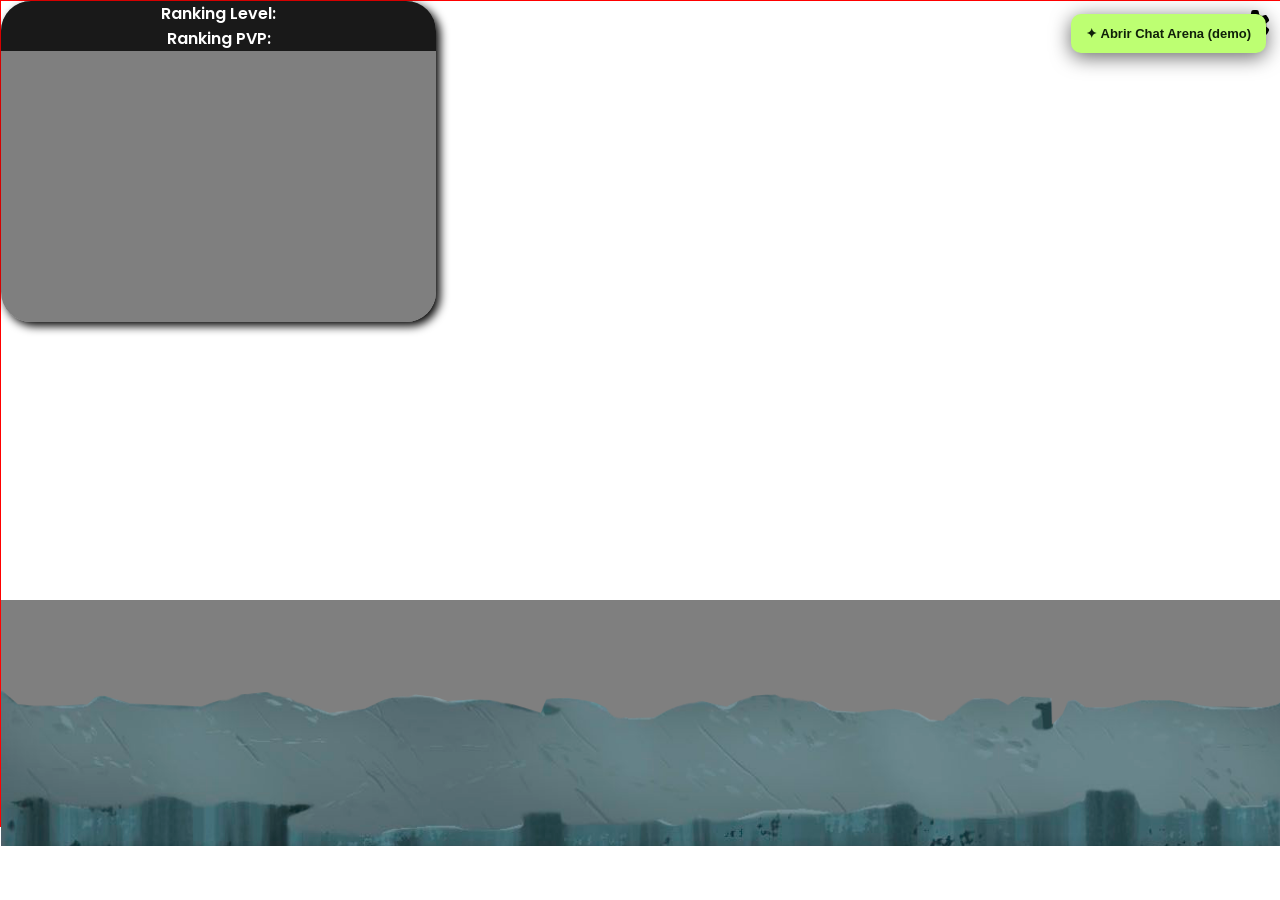
<file: index.html>
<!DOCTYPE html>
<html lang="pt-br">

<head>
    <meta charset="UTF-8">
    <meta http-equiv="X-UA-Compatible" content="IE=edge">
    <meta name="viewport" content="width=device-width, initial-scale=1.0">
    <title>Game linked twitch</title>
    <link rel="stylesheet" href="./css/style.css">
    <script src="./js/jquery-3.6.0.min.js"></script>
    <script src="./js/comfy.min.js"></script>
</head>

<body>
    <a href="./demo/" style="position:fixed;z-index:9999;top:14px;right:14px;padding:12px 15px;border-radius:10px;background:#bdff72;color:#102009;font:700 13px Arial,sans-serif;text-decoration:none;box-shadow:0 4px 20px #0009" aria-label="Abrir o novo modo demonstracao Chat Arena">✦ Abrir Chat Arena (demo)</a>
    <header>
        <div id="config">
            <svg xmlns="http://www.w3.org/2000/svg" viewBox="0 0 512 512">
                <!--! Font Awesome Pro 6.0.0 by @fontawesome - https://fontawesome.com License - https://fontawesome.com/license (Commercial License) Copyright 2022 Fonticons, Inc. -->
                <path
                    d="M495.9 166.6C499.2 175.2 496.4 184.9 489.6 191.2L446.3 230.6C447.4 238.9 448 247.4 448 256C448 264.6 447.4 273.1 446.3 281.4L489.6 320.8C496.4 327.1 499.2 336.8 495.9 345.4C491.5 357.3 486.2 368.8 480.2 379.7L475.5 387.8C468.9 398.8 461.5 409.2 453.4 419.1C447.4 426.2 437.7 428.7 428.9 425.9L373.2 408.1C359.8 418.4 344.1 427 329.2 433.6L316.7 490.7C314.7 499.7 307.7 506.1 298.5 508.5C284.7 510.8 270.5 512 255.1 512C241.5 512 227.3 510.8 213.5 508.5C204.3 506.1 197.3 499.7 195.3 490.7L182.8 433.6C167 427 152.2 418.4 138.8 408.1L83.14 425.9C74.3 428.7 64.55 426.2 58.63 419.1C50.52 409.2 43.12 398.8 36.52 387.8L31.84 379.7C25.77 368.8 20.49 357.3 16.06 345.4C12.82 336.8 15.55 327.1 22.41 320.8L65.67 281.4C64.57 273.1 64 264.6 64 256C64 247.4 64.57 238.9 65.67 230.6L22.41 191.2C15.55 184.9 12.82 175.3 16.06 166.6C20.49 154.7 25.78 143.2 31.84 132.3L36.51 124.2C43.12 113.2 50.52 102.8 58.63 92.95C64.55 85.8 74.3 83.32 83.14 86.14L138.8 103.9C152.2 93.56 167 84.96 182.8 78.43L195.3 21.33C197.3 12.25 204.3 5.04 213.5 3.51C227.3 1.201 241.5 0 256 0C270.5 0 284.7 1.201 298.5 3.51C307.7 5.04 314.7 12.25 316.7 21.33L329.2 78.43C344.1 84.96 359.8 93.56 373.2 103.9L428.9 86.14C437.7 83.32 447.4 85.8 453.4 92.95C461.5 102.8 468.9 113.2 475.5 124.2L480.2 132.3C486.2 143.2 491.5 154.7 495.9 166.6V166.6zM256 336C300.2 336 336 300.2 336 255.1C336 211.8 300.2 175.1 256 175.1C211.8 175.1 176 211.8 176 255.1C176 300.2 211.8 336 256 336z" />
            </svg>
        </div>
        <div id="configView">
            <span class="div1">Backup</span>
            <div class="div2">
                <label for='importa'>Importa</label>
                <input id='importa' type='file'>
            </div>
            <div class="div3">
                <button class="button" id="exporta">Exporta</button>
            </div>
            <div class="div4">
                <input type="text" name="" class="text">
                <button class="button" id="backupText" title="Salve em um arquivo .txt ou .json">Copiar</button>
            </div>
        </div>
    </header>
    <main>
        <!-- Chat Linkado a twitch Alchemy_Flames -->
        <div class="chat">
        </div>

        <!-- Ranking -->
        <div class="ranking">
            <div>
                <span>Ranking Level: <span id="levelRanking"></span></span>
            </div>
            <div>
                <span>Ranking PVP: <span id="pvpRanking"></span></span>
            </div>
        </div>

        <!-- Mostra os Players -->
        <div class="players">
        </div>

        <!-- Motrar o Cenario -->
        <div class="cenario1">
        </div>

        <div class="shadow">
        </div>

    </main>

    <script src="./js/script.js"></script>
</body>


</html>
</file>
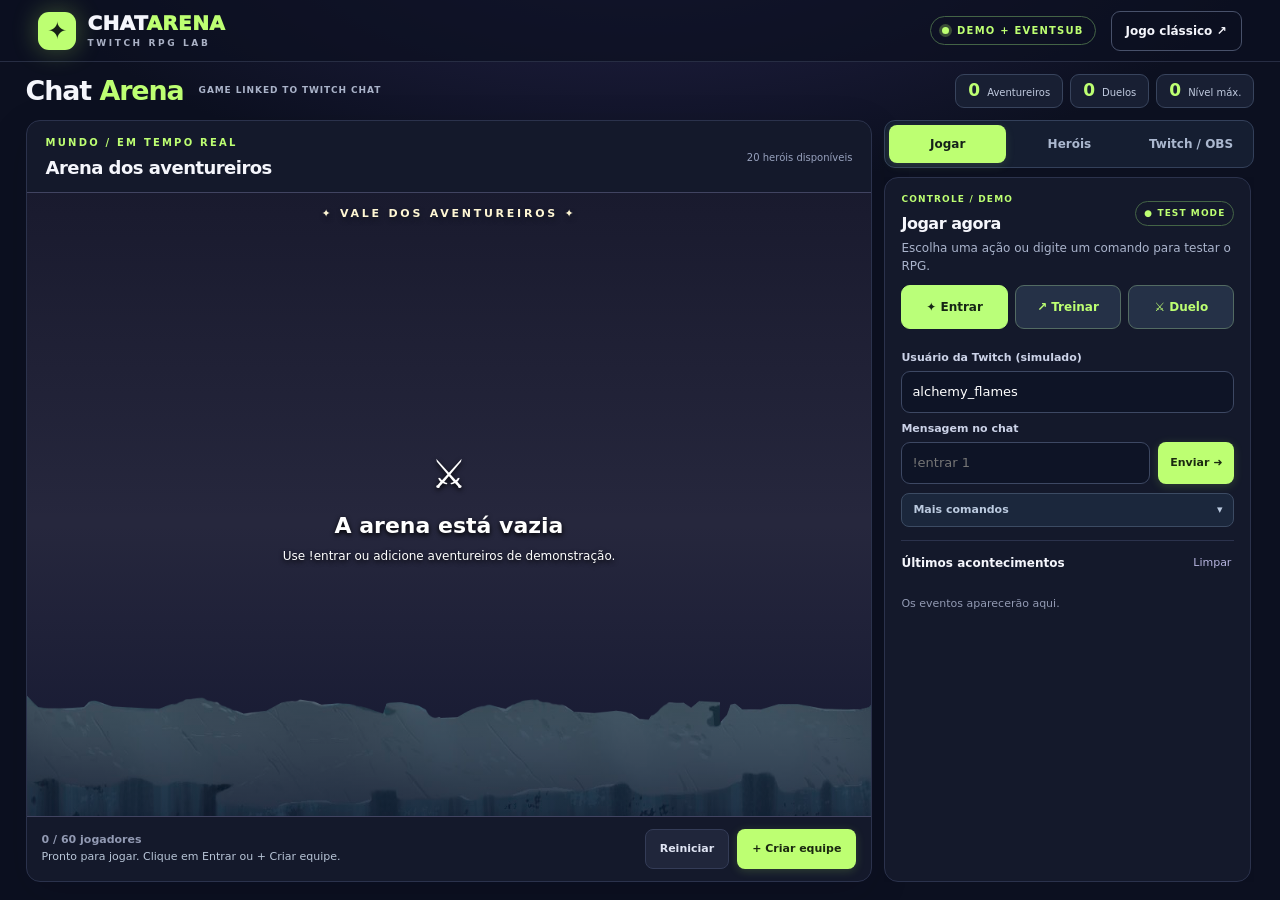
<file: demo/index.html>
<!doctype html>
<html lang="pt-BR">
<head>
  <meta charset="utf-8">
  <meta name="viewport" content="width=device-width, initial-scale=1">
  <meta name="theme-color" content="#0c1020">
  <meta name="referrer" content="no-referrer">
  <meta http-equiv="Content-Security-Policy" content="default-src 'self'; script-src 'self'; connect-src 'self' https://id.twitch.tv https://api.twitch.tv wss://eventsub.wss.twitch.tv; style-src 'self' 'unsafe-inline'; img-src 'self' data:; font-src 'self'; object-src 'none'; base-uri 'self'; form-action 'self'">
  <meta name="description" content="Demonstração offline do Game Linked to Twitch Chat: crie personagens, treine e faça duelos por comandos de chat.">
  <title>Chat Arena • Game Linked to Twitch Chat</title>
  <link rel="icon" type="image/svg+xml" href="./favicon.svg">
  <link rel="stylesheet" href="./styles.css">
  <script type="module" src="./app.mjs"></script>
</head>
<body>
  <a class="skip-link" href="#main">Pular para o jogo</a>
  <header class="topbar">
    <a class="brand" href="./index.html" aria-label="Chat Arena, início">
      <span class="brand-mark" aria-hidden="true">✦</span>
      <span><strong>CHAT<span class="brand-accent">ARENA</span></strong><small>TWITCH RPG LAB</small></span>
    </a>
    <div class="header-actions">
      <span class="offline-pill"><span class="status-dot"></span> DEMO + EVENTSUB</span>
      <a class="link-button" href="../index.html">Jogo clássico ↗</a>
    </div>
  </header>

  <main id="main" class="shell">
    <div class="compact-title">
      <div class="compact-heading">
        <span class="eyebrow">GAME LINKED TO TWITCH CHAT</span>
        <h1 id="page-title">Chat <span>Arena</span></h1>
      </div>
      <div class="compact-metrics" aria-label="Resumo do jogo">
        <div><strong id="stat-players">0</strong><span>Aventureiros</span></div>
        <div><strong id="stat-duels">0</strong><span>Duelos</span></div>
        <div><strong id="stat-level">0</strong><span>Nível máx.</span></div>
      </div>
    </div>
    <div id="obsBar" class="obs-bar" aria-label="Informações do overlay OBS" aria-live="polite">
      <div class="obs-brand">✦ CHAT ARENA <span id="obsConnection">DEMONSTRAÇÃO</span></div>
      <strong id="obsPlayerCount">0 aventureiros</strong>
    </div>
    <button type="button" id="obsExit" class="obs-exit" hidden aria-label="Sair do modo OBS">Sair do modo OBS · Esc</button>
    <div class="dashboard">
      <section class="main-column" aria-label="Jogo">
        <div class="panel arena-panel">
          <div class="panel-heading">
            <div><p class="eyebrow">MUNDO / EM TEMPO REAL</p><h2>Arena dos aventureiros</h2></div>
            <span class="tiny-label">20 heróis disponíveis</span>
          </div>
          <div class="arena" id="arena" aria-label="Cenário dos personagens">
            <div class="arena-light" aria-hidden="true"></div>
            <div class="scene-vignette"></div>
            <div class="arena-title">✦ VALE DOS AVENTUREIROS ✦</div>
            <div id="actors" class="actors"></div>
            <div id="emptyArena" class="arena-empty"><span aria-hidden="true">⚔</span><strong>A arena está vazia</strong><small>Use !entrar ou adicione aventureiros de demonstração.</small></div>
            <div id="duelView" class="duel-view" hidden aria-live="polite">
              <div class="battle-topline">
                <div class="duel-heading"><span>⚔</span> DUELO NA ARENA <span>⚔</span></div>
                <div class="battle-controls" aria-label="Controles da batalha">
                  <button type="button" class="battle-control" id="battleSpeed" aria-pressed="false">2× velocidade</button>
                  <button type="button" class="battle-control" id="battleSkip">Pular animação</button>
                </div>
              </div>
              <div class="fighters">
                <div class="fighter" id="fighterLeft">
                  <strong id="fighterLeftName"></strong>
                  <div class="fighter-health"><div id="fighterLeftBar"></div></div>
                  <div class="fighter-sprite" id="fighterLeftSprite"></div>
                  <small id="fighterLeftHp"></small>
                </div>
                <div class="versus">VS</div>
                <div class="fighter" id="fighterRight">
                  <strong id="fighterRightName"></strong>
                  <div class="fighter-health"><div id="fighterRightBar"></div></div>
                  <div class="fighter-sprite mirror" id="fighterRightSprite"></div>
                  <small id="fighterRightHp"></small>
                </div>
              </div>
              <div class="battle-effects" id="battleEffects" aria-hidden="true"></div>
              <p id="battleLog" class="battle-log"></p>
            </div>
          </div>
          <div class="arena-footer">
            <div class="arena-status"><strong id="sceneCount" class="footnote">0 / 60 jogadores</strong><span id="activityHighlight">Comece adicionando aventureiros.</span></div>
            <div class="button-group">
              <button type="button" class="button button-soft" id="importLegacy" hidden>Importar personagens antigos</button>
              <button type="button" class="button button-secondary" id="resetDemo">Reiniciar</button>
              <button type="button" class="button button-primary" id="seedDemo">+ Criar equipe</button>
            </div>
          </div>
        </div>
      </section>
      <aside class="side-column" aria-label="Controles da arena">
        <div class="workspace-nav" role="tablist" aria-label="Seções do jogo">
          <button type="button" class="workspace-tab" role="tab" aria-controls="panel-play" aria-selected="true" id="tab-play" data-workspace="play">Jogar</button>
          <button type="button" class="workspace-tab" role="tab" aria-controls="panel-heroes" aria-selected="false" id="tab-heroes" data-workspace="heroes" tabindex="-1">Heróis</button>
          <button type="button" class="workspace-tab" role="tab" aria-controls="panel-connect" aria-selected="false" id="tab-connect" data-workspace="connect" tabindex="-1">Twitch / OBS</button>
        </div>
        <div class="workspace-stack">
          <div class="workspace-view" id="panel-play" role="tabpanel" aria-labelledby="tab-play">
            <section class="panel simulator-panel" aria-labelledby="sim-title">
          <div class="panel-heading">
            <div><p class="eyebrow">CONTROLE / DEMO</p><h2 id="sim-title">Jogar agora</h2></div>
            <span class="test-badge">● TEST MODE</span>
          </div>
          <p class="panel-description">Escolha uma ação ou digite um comando para testar o RPG.</p>
<div class="quick-actions" aria-label="Ações rápidas">
  <button type="button" data-quick="join"><span aria-hidden="true">✦</span> Entrar</button>
  <button type="button" data-quick="train"><span aria-hidden="true">↗</span> Treinar</button>
  <button type="button" data-quick="duel"><span aria-hidden="true">⚔</span> Duelo</button>
</div>
          <p id="liveModeNotice" class="live-mode-notice" hidden>Conectado ao chat real. Desconecte a Twitch para voltar a usar os comandos simulados.</p>
          <form id="chatForm" novalidate>
            <label for="username">Usuário da Twitch (simulado)</label>
            <input id="username" name="username" maxlength="25" pattern="[a-zA-Z0-9_]+" placeholder="ex.: alchemy_flames" autocomplete="off" required value="alchemy_flames">
            <label for="command">Mensagem no chat</label>
            <div class="command-input">
              <input id="command" name="command" maxlength="100" placeholder="!entrar 1" autocomplete="off" required>
              <button type="submit" class="button button-primary" id="sendChat">Enviar <span aria-hidden="true">➜</span></button>
            </div>
          </form>
          <details class="advanced-commands" id="advancedCommands"><summary>Mais comandos <span>▾</span></summary><p class="commands-caption">ATALHOS</p>
          <div class="commands" aria-label="Preencher comando">
            <button type="button" data-command="!entrar 1">!entrar 1</button>
            <button type="button" data-command="!treinar">!treinar</button>
            <button type="button" data-command="!perfil">!perfil</button>
            <button type="button" data-command="!loja">!loja</button>
            <button type="button" data-command="!comprar espada_ferro">!comprar espada_ferro</button>
            <button type="button" data-command="!equipar espada_ferro">!equipar espada_ferro</button>
            <button type="button" data-command="!habilidade chama">!habilidade chama</button>
            <button type="button" data-command="!inventario">!inventario</button>
            <button type="button" data-command="!skin 5">!skin 5</button>
            <button type="button" data-command="!duelo @luci">!duelo @luci</button>
            <button type="button" data-command="!ajuda">!ajuda</button>
          </div>
          </details>
          <div class="chat-divider"></div>
          <div class="chat-header"><strong>Últimos acontecimentos</strong><button type="button" class="text-action" id="clearChat">Limpar</button></div>
          <div class="chat-feed" id="chatFeed" role="log" aria-live="polite" aria-relevant="additions" aria-label="Acontecimentos recentes">
            <p class="chat-placeholder">Os eventos aparecerão aqui.</p>
          </div>
          <p id="status" class="sr-only" role="status" aria-live="polite"></p>
        </section>
          </div>
          <div class="workspace-view" id="panel-heroes" role="tabpanel" aria-labelledby="tab-heroes" hidden>
            <details class="skin-gallery-panel" id="skinsSection">
      <summary class="skin-gallery-toggle">
        <span class="skin-gallery-title"><strong>20 novas aparências de aventureiros</strong><small>Escolha um personagem para preencher o comando do chat.</small></span>
        <span class="skin-gallery-action">Explorar personagens <span aria-hidden="true">▾</span></span>
      </summary>
      <div class="skin-gallery-body">
        <p class="skin-gallery-help">Clique em um personagem. Use <code>!entrar N</code> para criá-lo ou <code>!skin N</code> para trocar a aparência de um jogador existente.</p>
        <div class="skin-gallery-grid" id="skinGallery" aria-label="Galeria de vinte personagens"></div>
      </div>
    </details>
            <section class="panel roster-panel">
          <div class="panel-heading">
            <div><p class="eyebrow">05 / ELENCO</p><h2>Personagens</h2></div>
            <span id="rosterCount" class="tiny-label">0 registrados</span>
          </div>
          <div id="roster" class="roster"></div>
          <p id="rosterEmpty" class="empty-copy">Crie um personagem com !entrar para começar.</p>
        </section>
            <section class="panel profile-panel" aria-labelledby="profile-heading">
          <div class="panel-heading">
            <div><p class="eyebrow">06 / HERÓI</p><h2 id="profile-heading">Ficha do aventureiro</h2></div>
            <span class="tiny-label">Selecione “Ver perfil” na lista</span>
          </div>
          <p id="profileEmpty" class="empty-copy">Entre na arena para consultar sua ficha.</p>
          <div id="profileContent" class="profile-content" hidden>
            <div class="profile-name"><strong id="detailName"></strong><span id="detailLevel"></span></div>
            <p id="detailStats" class="profile-stats"></p>
            <div class="profile-xp-row"><span>Experiência</span><strong id="detailXp"></strong></div>
            <div class="profile-xp-track" role="presentation"><div id="detailXpBar"></div></div>
            <p id="detailGold" class="profile-gold"></p>
            <p id="detailSkill" class="profile-detail"></p>
            <p id="detailGear" class="profile-detail"></p>
            <div class="inventory-label">Inventário</div>
            <div id="detailInventory" class="inventory-items"></div>
            <p class="profile-hint">Vitória: +45 XP / +28 moedas • Derrota: +20 XP / +12 moedas • Treino: +40 XP</p>
          </div>
        </section>
            <div class="panel leaderboard-panel">
          <div class="panel-heading">
            <div><p class="eyebrow">02 / EVOLUÇÃO</p><h2>Hall dos campeões</h2></div>
            <span class="tiny-label">Ordenado por vitórias e nível</span>
          </div>
          <ol id="leaderboard" class="leaderboard"></ol>
          <p id="leaderboardEmpty" class="empty-copy">Os primeiros campeões aparecerão aqui.</p>
        </div>
            <section class="panel shop-panel" aria-labelledby="shop-heading">
          <div class="panel-heading">
            <div><p class="eyebrow">07 / EQUIPAMENTOS</p><h2 id="shop-heading">Loja da arena</h2></div>
            <span class="tiny-label">Moedas obtidas em duelos</span>
          </div>
          <div class="shop-list">
            <div><strong>Espada de ferro</strong><small>+4 ataque</small><code>espada_ferro</code><b>65 moedas</b></div>
            <div><strong>Couro reforçado</strong><small>+3 defesa</small><code>couro_reforcado</code><b>55 moedas</b></div>
            <div><strong>Lâmina arcana</strong><small>+8 ataque</small><code>lamina_arcana</code><b>150 moedas</b></div>
            <div><strong>Armadura de aço</strong><small>+7 defesa</small><code>armadura_aco</code><b>140 moedas</b></div>
          </div>
          <p class="shop-hint">Digite <code>!comprar ITEM</code> e depois <code>!equipar ITEM</code>. Habilidades: golpe, chama, cura ou guarda.</p>
        </section>
          </div>
          <div class="workspace-view" id="panel-connect" role="tabpanel" aria-labelledby="tab-connect" hidden>
            <section class="panel twitch-panel" aria-labelledby="twitch-heading">
          <div class="panel-heading">
            <div><p class="eyebrow">03 / TWITCH EVENTSUB</p><h2 id="twitch-heading">Conectar chat real</h2></div>
            <span class="test-badge" id="twitchStatus" data-status="offline">OFFLINE</span>
          </div>
          <div class="twitch-content">
            <p class="panel-description">Autorize sua conta Twitch para receber comandos dos espectadores em tempo real. O modo demo permanece disponível sem conexão.</p>
            <p class="twitch-message" id="twitchStatusMessage" role="status">Modo demonstração disponível.</p>
            <p class="twitch-channel" id="twitchChannel">Conecte a conta proprietária do canal.</p>
            <label for="twitchClientId">Client ID público do aplicativo Twitch</label>
            <input type="text" id="twitchClientId" maxlength="64" minlength="20" autocomplete="off" spellcheck="false" placeholder="Client ID (nunca Client Secret)">
            <div class="twitch-options">
              <label class="twitch-checkbox" for="twitchRewards"><input type="checkbox" id="twitchRewards"> Ler também recompensas de pontos do canal</label>
              <small>Opcional. Usa a permissão adicional <code>channel:read:redemptions</code> e IDs do jogo clássico.</small>
            </div>
            <div class="button-group twitch-buttons">
              <button type="button" class="button button-primary" id="twitchConnect">Conectar Twitch</button>
              <button type="button" class="button button-secondary" id="twitchDisconnect" hidden>Desconectar</button>
            </div>
            <p class="twitch-setup">No <a href="https://dev.twitch.tv/console/apps" target="_blank" rel="noopener noreferrer">Twitch Developer Console</a>, registre um aplicativo e cadastre exatamente esta URL de redirecionamento:</p>
            <code class="twitch-redirect" id="twitchRedirect"></code>
            <p class="twitch-caution">Não cole Client Secret nem token de acesso. O token OAuth recebido fica somente em memória durante esta aba; ao recarregar, será preciso reconectar. Você autoriza o chat da própria conta Twitch conectada.</p>
          </div>
        </section>
            <section class="panel obs-settings-panel" aria-labelledby="obs-heading">
          <div class="panel-heading">
            <div><p class="eyebrow">OBS STUDIO / TRANSMISSÃO</p><h2 id="obs-heading">Modo overlay</h2></div>
            <span class="test-badge">TRANSPARENTE</span>
          </div>
          <div class="obs-settings">
            <p class="panel-description">Exiba personagens e combates sobre sua live, sem o painel ou fundo do cenário.</p>
            <button type="button" class="button button-primary" id="obsEnter" aria-pressed="false">Ativar modo OBS nesta aba</button>
            <p class="obs-help"><strong>Para chat real:</strong> conecte a Twitch acima, ative o modo OBS e no OBS Studio utilize <strong>Captura de janela</strong> desta mesma janela do navegador. Pressione <kbd>Esc</kbd> para voltar ao painel. A autenticação permanece na aba.</p>
            <div class="obs-preview-box">
              <strong>Browser Source (prévia offline)</strong>
              <p>Abra a URL abaixo em uma fonte Navegador do OBS. Exibe personagens de demonstração, sem sincronizar o chat real ou tokens entre navegadores.</p>
              <code id="obsPreviewUrl" class="twitch-redirect"></code>
              <button type="button" id="obsCopy" class="button button-secondary">Copiar URL da prévia</button>
            </div>
          </div>
        </section>
          </div>
        </div>
      </aside>
    </div>
  </main>
</body>
</html>
</file>
<file: css/style.css>
* {
    margin: 0;
    padding: 0;
}

body {
    background: rgba(0, 0, 0, 0);
}

main {
    position: fixed;
    display: inline-block;
    border: 1px solid red;
    /*background: rgb(0, 224, 240);*/
    background: rgba(0, 0, 0, 0);
}

#config {
    position: fixed;
    display: inline-block;
    cursor: pointer;
    width: 30px;
    right: 10px;
    top: 10px;
    z-index: 6;
}

input[type='file'] {
    display: none
}

/* Aparência que terá o seletor de arquivo */
label {
    background-color: rgba(0, 0, 0, 0.5);
    border: 2px solid white;
    border-radius: 3rem;
    color: #fff;
    cursor: pointer;
    margin: 10px;
    padding: 6px 20px
}

header {
    z-index: 6;
}

#configView {
    position: fixed;
    background: rgba(0, 0, 0, 0.6);
    left: 0;
    right: 0;
    margin: auto;
    width: 50%;
    height: 50%;
    transform: translate(0%, 50%);
    z-index: 10;
    border: 2px solid rgb(0, 235, 223);
    border-radius: 30px;
    display: none;
    grid-template-columns: repeat(4, 1fr);
    grid-template-rows: repeat(3, 1fr);
    grid-column-gap: 0px;
    grid-row-gap: 0px;
    align-items: center;
    color: white;
    font-family: 'Poppins Bold';
    font-size: 24px;
}

.div1 {
    grid-area: 1 / 2 / 2 / 4;
    text-align: center;
}

.div2 {
    grid-area: 2 / 2 / 3 / 3;
    text-align: center;
}

.div3 {
    grid-area: 2 / 3 / 3 / 4;
    text-align: center;
}

.div4 {
    grid-area: 3 / 2 / 3 / 4;
    text-align: center;
}

.button {
    display: inline-block;
    color: white;
    font-weight: bold;
    transition: .3s;
    border: 2px solid;
    background-color: rgba(0, 0, 0, 0.5);
    border-radius: 3rem;
    padding: 0.75rem 1.5rem;
    cursor: pointer;
    font-size: 1.2rem;
    margin: 0 3%;
    width: 150px;
}

.chat {
    position: absolute;
    top: 0;
    left: 0;
    display: inline-block;
    width: 30%;
    height: 30vh;
    color: white;
    font-family: 'Poppins Bold';
    font-size: 24px;
    z-index: 2;
    background: rgba(0, 0, 0, 0.5);
    padding: 2%;
    overflow-x: auto;
    border-radius: 30px;
    box-shadow: 4px 4px 10px black;
}

.chat p {
    display: inline-block;
    color: black;
}

.playerChar {
    position: absolute;
    display: inline-block;
    width: 100px;
    height: 150px;
    bottom: 30px;
    font-family: 'Poppins Bold';
    text-align: center;
    color: whitesmoke;
    z-index: 3;
    text-shadow: 2px 0 0 black, -2px 0 0 black, 0 2px 0 black, 0 -2px 0 black, 1px 1px black, -1px -1px 0 black, 1px -1px 0 black, -1px 1px 0 black;
}

.char1, .char2, .char3, .char4, .char5,
.char6, .char7, .char8, .char9, .char10,
.char11, .char12, .char13, .char14, .char15,
.char16, .char17, .char18, .char19, .char20 {
    width: 100px;
    height: 100px;
}

.char1 {
    background: url(../img/charB1.png);
    background-size: 300px 300px;
}

.char2 {
    background: url(../img/charB2.png);
    background-size: 300px 300px;
}

.char3 {
    background: url(../img/charB3.png);
    background-size: 300px 300px;
}

.char4 {
    background: url(../img/charB4.png);
    background-size: 300px 300px;
}

.char5 {
    background: url(../img/charB5.png);
    background-size: 300px 300px;
}

.char6 {
    background: url(../img/charB6.png);
    background-size: 300px 300px;
}

.char7 {
    background: url(../img/charB7.png);
    background-size: 300px 300px;
}

.char8 {
    background: url(../img/charB8.png);
    background-size: 300px 300px;
}

.char9 {
    background: url(../img/charB9.png);
    background-size: 300px 300px;
}

.char10 {
    background: url(../img/charB10.png);
    background-size: 300px 300px;
}

.char11 {
    background: url(../img/charB11.png);
    background-size: 300px 300px;
}

.char12 {
    background: url(../img/charB12.png);
    background-size: 300px 300px;
}

.char13 {
    background: url(../img/charB13.png);
    background-size: 300px 300px;
}

.char14 {
    background: url(../img/charB14.png);
    background-size: 300px 300px;
}

.char15 {
    background: url(../img/charB15.png);
    background-size: 300px 300px;
}

.char16 {
    background: url(../img/charB16.png);
    background-size: 300px 300px;
}

.char17 {
    background: url(../img/charB17.png);
    background-size: 300px 300px;
}

.char18 {
    background: url(../img/charB18.png);
    background-size: 300px 300px;
}

.char19 {
    background: url(../img/charB19.png);
    background-size: 300px 300px;
}

.char20 {
    background: url(../img/charB20.png);
    background-size: 300px 300px;
}

.sword1 {
    position: absolute;
    bottom: -13px;
    left: 8px;
    background: url(../img/sword1.png);
    background-size: 50px 50px;
    width: 50px;
    height: 50px;
}

.player1 {
    position: absolute;
    display: inline-block;
    width: 200px;
    height: 250px;
    left: 0%;
    right: 35%;
    top: 50%;
    margin: auto;
    transform: translate(0, -60%);
    font-family: 'Poppins Bold';
    text-align: center;
    color: whitesmoke;
    z-index: 3;
}

.player2 {
    position: absolute;
    display: inline-block;
    width: 200px;
    height: 250px;
    left: 35%;
    right: 0%;
    top: 50%;
    margin: auto;
    transform: translate(0, -60%);
    font-family: 'Poppins Bold';
    text-align: center;
    color: whitesmoke;
    z-index: 3;
}

.char {
    background-size: 600px 600px;
    width: 200px;
    height: 200px;
}

.player1 .sword {
    background-size: 100px 100px;
    width: 100px;
    height: 100px;
    bottom: 35px;
    left: 20px;
}

.player2 .char {
    transform: scaleX(-1);
}

.player2 .sword {
    background-size: 100px 100px;
    width: 100px;
    height: 100px;
    bottom: 35px;
    left: auto;
    right: 0px;
    transform: scaleX(-1);
}

.pvp {
    position: absolute;
    left: 0;
    right: 0;
    margin: auto;
    width: 100%;
    text-align: center;
    font-family: 'Poppins Bold';
    top: 50%;
    transform: translate(0, -50%);
    z-index: 2;
    background: rgba(0, 0, 0, 0.8);
    height: 350px;
}

.pvp .vs {
    font-size: 200px;
    color: whitesmoke;
    text-shadow: 2px 0 0 black, -2px 0 0 black, 0 2px 0 black, 0 -2px 0 black, 1px 1px black, -1px -1px 0 black, 1px -1px 0 black, -1px 1px 0 black;
}

.pvp .vs span:nth-child(1) {
    font-size: 150px;
    left: 0px;
    right: 10%;
    top: 50%;
    transform: translate(0, -56%);
    position: absolute;
}

.pvp .vs span:nth-child(2) {
    font-size: 150px;
    left: 0px;
    right: 0;
    top: 50%;
    transform: translate(0, -40%);
    position: absolute;
}

.pvp .vs span:nth-child(3) {
    font-size: 150px;
    left: 10%;
    right: 0%;
    top: 60%;
    transform: translate(0, -28%);
    position: absolute;
}

.cenario1 {
    position: absolute;
    display: inline-block;
    background: url(../img/cena1.png);
    background-size: 100% 100%;
    width: 100%;
    height: 90vh;
    bottom: -20px;
    z-index: -1;
}

#player1 {
    position: absolute;
    display: inline-block;
    width: 100px;
    height: 150px;
    font-family: 'Poppins Bold';
    text-align: center;
    color: whitesmoke;
    z-index: 3;
    left: 0;
    right: 25%;
    margin: auto;
}

#player2 {
    position: absolute;
    display: inline-block;
    width: 100px;
    height: 150px;
    font-family: 'Poppins Bold';
    text-align: center;
    color: whitesmoke;
    z-index: 3;
    left: 25%;
    right: 0;
    margin: auto;
}

.charControl {
    transform: scaleX(-1);
}

.swordControl {
    transform: scaleX(-1);
    left: auto;
    right: 0;
}

.fight {
    position: absolute;
    width: 100%;
    height: 160px;
    bottom: 0;
}

.playerName {
    color: whitesmoke;
    text-shadow: 2px 0 0 black, -2px 0 0 black, 0 2px 0 black, 0 -2px 0 black, 1px 1px black, -1px -1px 0 black, 1px -1px 0 black, -1px 1px 0 black;
}

.playerLevel {
    text-shadow: 2px 0 0 black, -2px 0 0 black, 0 2px 0 black, 0 -2px 0 black, 1px 1px black, -1px -1px 0 black, 1px -1px 0 black, -1px 1px 0 black;
}

.shadow {
    position: fixed;
    display: inline-block;
    width: 100%;
    bottom: 75px;
    height: 225px;
    background: rgba(0, 0, 0, 0.5);
    z-index: -2;
}

.vida {
    background: rgb(0, 139, 0);
}

.win i {
    font-family: 'Poppins Bold';
    font-size: 30px;
    font-weight: bolder;
    color: whitesmoke;
    text-shadow: 2px 0 0 black, -2px 0 0 black, 0 2px 0 black, 0 -2px 0 black, 1px 1px black, -1px -1px 0 black, 1px -1px 0 black, -1px 1px 0 black;
    display: inline-block;
    margin: 100px 0;
    padding-left: 70px;
}

.attack1 {
    position: absolute;
    bottom: -13px;
    left: 8px;
    background: url(../img/sword1.png);
    background-size: 50px 50px;
    width: 50px;
    height: 50px;
    animation: attack 0.5s;
    transform: rotate(0deg);
}

@keyframes attack {
    0% {
        transform: rotate(0deg);
        bottom: -13px;
        left: 8px;
    }

    40% {
        transform: rotate(120deg);
        bottom: 25px;
        left: 15px;
    }

    80% {
        transform: rotate(240deg);
        bottom: 10px;
        left: 60px;
    }

    100% {
        transform: rotate(240deg);
        bottom: 10px;
        left: 60px;
    }
}


.attack2 {
    animation: attack2 0.5s;
    transform: scaleX(-1) rotate(0deg);
}

@keyframes attack2 {
    0% {
        transform: scaleX(-1) rotate(0deg);
        bottom: -13px;
        right: 8px;
    }

    40% {
        transform: scaleX(-1) rotate(120deg);
        bottom: 25px;
        right: 15px;
    }

    80% {
        transform: scaleX(-1) rotate(240deg);
        bottom: 10px;
        right: 60px;
    }

    100% {
        transform: scaleX(-1) rotate(240deg);
        bottom: 10px;
        right: 60px;
    }

}

.demage2 {
    background: url(../img/charB2.png);
    background-size: 300px 300px;
    animation: damge2 0.1s;
    animation-delay: 0.2s;
}

@keyframes damge2 {
    0% {
        background-size: 300px 300px;
        background-position: -200px -112px;
    }

    100% {
        background-size: 300px 300px;
        background-position: -200px -112px;
    }

}


.demage20 {
    background: url(../img/charB20.png);
    background-size: 300px 300px;
    animation: damge20 0.1s;
    animation-delay: 0.2s;
}

@keyframes damge20 {
    0% {
        background-size: 300px 300px;
        background-position: -200px -112px;
    }

    100% {
        background-size: 300px 300px;
        background-position: -200px -112px;
    }

}

.ranking {
    font-family: 'Poppins Bold';
    position: absolute;
    width: 34%;
    background: rgba(0, 0, 0, 0.8);
    color: white;
    z-index: 2;
    text-align: center;
    border-top-left-radius: 30px;
    border-top-right-radius: 30px;
}

@font-face {
    font-family: Poppins Bold;
    src: url('../font/Poppins-SemiBold.ttf');
}
</file>
<file: demo/styles.css>
* { box-sizing: border-box; }
:root { color-scheme: dark; --bg:#0c1020; --surface:#14192b; --surface2:#1a2034; --border:#2b324c; --muted:#929ab3; --text:#f5f6fc; --lime:#bdff72; --violet:#aa8eff; --danger:#ff7f91; }
html { scroll-behavior: smooth; }
body { margin:0; background:radial-gradient(ellipse 70% 45% at 50% -10%,#25234a 0%,transparent 70%),var(--bg); color:var(--text); font-family:Inter,ui-sans-serif,system-ui,-apple-system,BlinkMacSystemFont,"Segoe UI",sans-serif; line-height:1.5; }
button,input { font:inherit; }
button { cursor:pointer; }
a { color:inherit; text-decoration:none; }
a:hover { color:var(--lime); }
:focus-visible { outline:3px solid var(--lime); outline-offset:3px; }
[hidden] { display:none!important; }
.sr-only { position:absolute;width:1px;height:1px;padding:0;margin:-1px;overflow:hidden;clip:rect(0,0,0,0);white-space:nowrap;border:0; }
.skip-link { position:absolute;top:-4rem;left:1rem;background:var(--lime);color:#141719;padding:.6rem 1rem;z-index:100; }
.skip-link:focus { top:1rem; }
.topbar { min-height:76px;border-bottom:1px solid #272d43;display:flex;justify-content:space-between;align-items:center;padding:12px clamp(20px,5vw,70px);gap:16px;background:#0c1020b8; }
.brand { display:flex;align-items:center;gap:11px; }
.brand-mark { width:42px;height:42px;border-radius:11px;display:grid;place-items:center;background:var(--lime);color:#162117;font-size:28px;box-shadow:0 0 26px #b8fa6150; }
.brand strong { font-weight:950;font-size:20px;letter-spacing:.02em;display:block;line-height:1.2; }
.brand-accent { color:var(--lime); }
.brand small { display:block;color:#aab1c5;font-size:9px;letter-spacing:.29em;margin-top:2px;font-weight:700; }
.header-actions { display:flex;gap:15px;align-items:center;flex-wrap:wrap; }
.offline-pill,.test-badge { border:1px solid #446446;display:inline-flex;gap:8px;align-items:center;border-radius:999px;padding:6px 11px;color:var(--lime);font-size:10px;font-weight:800;letter-spacing:.12em; }
.status-dot {width:7px;height:7px;background:var(--lime);border-radius:50%;box-shadow:0 0 0 3px #bcff7240; }
.link-button { padding:10px 14px;border:1px solid #48516a;border-radius:9px;font-size:12px;font-weight:800; }
.shell { max-width:1490px;margin:0 auto;padding:36px clamp(18px,4vw,60px) 28px; }
.intro { display:flex;align-items:center;justify-content:space-between;gap:24px;margin-bottom:29px; }
.eyebrow { font-size:10px;font-weight:900;letter-spacing:.22em;color:var(--lime);margin:0 0 7px; }
h1 { font-size:clamp(32px,4vw,56px);line-height:1.08;letter-spacing:-.045em;margin:0;font-weight:900; }
h1 span { color:var(--lime); }
.subtitle { max-width:610px;font-size:14px;color:#b9c0d2;margin:16px 0 0; }
.intro-note { display:flex;gap:13px;align-items:center;max-width:304px;background:linear-gradient(120deg,#2e2946,#1d2437);border:1px solid #4a4366;border-radius:12px;padding:17px;flex-shrink:0; }
.intro-note strong {font-size:13px;}
.intro-note p {font-size:11px;color:#bcb9d1;margin:4px 0 0;}
.note-icon {font-size:23px;color:var(--violet);}
.stats { display:grid;grid-template-columns:repeat(4,minmax(0,1fr));gap:14px;margin-bottom:18px; }
.stat-card { background:#181d30;border:1px solid var(--border);border-radius:13px;padding:17px 20px;min-height:112px;display:flex;flex-direction:column;align-items:start; }
.stat-card>span {color:#b6bdd0;font-size:12px;}
.stat-card strong {font-size:29px;letter-spacing:-.04em;line-height:1.35;}
.stat-card small {color:var(--muted);font-size:10px;}
.stat-highlight {background:linear-gradient(140deg,#263b27,#182934);border-color:#3e6541;}
.stat-highlight strong {font-size:18px;letter-spacing:.06em;color:var(--lime);margin:7px 0 6px;}
.dashboard {display:grid;grid-template-columns:minmax(0,1.8fr) minmax(340px,1fr);gap:18px;align-items:start;}
.main-column,.side-column {min-width:0;display:grid;gap:18px;}
.panel {min-width:0;background:var(--surface);border:1px solid var(--border);border-radius:14px;overflow:hidden;box-shadow:0 12px 40px #06091822;}
.panel-heading {display:flex;justify-content:space-between;align-items:center;gap:10px;padding:21px 22px 18px;}
.panel-heading h2 {margin:0;font-size:19px;letter-spacing:-.03em;line-height:1.25;}
.tiny-label {font-size:10px;color:#97a1bd;text-align:right;}
.arena {height:clamp(300px,30vw,440px);min-height:290px;position:relative;overflow:hidden;background:#26273d url("../img/cena1.png") center / 100% 100% no-repeat;border-block:1px solid #414461;isolation:isolate;}
.scene-vignette {position:absolute;inset:0;background:linear-gradient(0deg,#090e29a0,transparent 47%,#08091a6d);pointer-events:none;z-index:1;}
.arena-title {position:absolute;top:18px;left:0;right:0;text-align:center;color:#fef6d3;text-shadow:1px 3px 5px #121521;font-weight:900;letter-spacing:.25em;font-size:clamp(10px,1.1vw,14px);z-index:2;}
.actors {position:absolute;inset:0;z-index:2;}
.hero {position:absolute;width:108px;text-align:center;display:flex;flex-direction:column;align-items:center;transform:translateX(-50%);filter:drop-shadow(0 7px 4px #10111b7a);}
.hero-name {font-size:11px;color:white;font-weight:800;text-shadow:1px 2px 3px #000,0 -1px 3px #000;max-width:110px;white-space:nowrap;overflow:hidden;text-overflow:ellipsis;}
.hero-level {border-radius:40px;background:#18233fcc;border:1px solid #9ab4a288;font-size:9px;color:var(--lime);padding:1px 8px;font-weight:800;}
.sprite,.fighter-sprite {background-repeat:no-repeat;background-size:300% 300%;background-position:0% 0%;image-rendering:pixelated;width:90px;height:90px;animation:bob 2.1s ease-in-out infinite;}
.hero:nth-child(3n) .sprite {animation-delay:-.9s;}
@keyframes bob {50% {transform:translateY(-4px);}}
.arena-empty {position:absolute;inset:0;display:flex;flex-direction:column;align-items:center;justify-content:center;gap:5px;z-index:3;color:white;text-align:center;text-shadow:0 2px 5px #000;padding:24px;}
.arena-empty>span {font-size:40px;}
.arena-empty strong {font-size:22px;}
.arena-empty small {font-size:12px;}
.arena-footer {display:flex;align-items:center;justify-content:space-between;gap:12px;padding:16px 20px;flex-wrap:wrap;}
.footnote {font-size:11px;color:var(--muted);}
.button-group {display:flex;justify-content:flex-end;gap:8px;flex-wrap:wrap;}
.button {border:1px solid transparent;border-radius:8px;font-size:11px;font-weight:850;padding:11px 14px;transition:transform .15s,background .15s;}
.button:hover:not(:disabled) {transform:translateY(-1px);}
.button:disabled {opacity:.55;cursor:not-allowed;}
.button-primary {background:var(--lime);color:#1b2910;box-shadow:0 2px 10px #a9ee5e30;}
.button-primary:hover {background:#d5ff9c;}
.button-secondary {background:#20263b;color:#e0e5f4;border-color:#343c57;}
.button-soft {background:#2d2a45;color:#d4c5ff;border-color:#514876;}
.leaderboard {list-style:none;padding:0 22px 20px;margin:0;display:grid;gap:7px;}
.leaderboard li {display:flex;align-items:center;gap:12px;background:#1c2337;border:1px solid #2c3750;border-radius:9px;padding:10px 13px;}
.position {font-size:18px;color:var(--lime);font-weight:900;width:25px;}
.avatar-mini {width:45px;height:45px;flex:0 0 45px;image-rendering:pixelated;background-size:300% 300%;background-position:0 0;}
.rank-name {font-size:13px;font-weight:800;flex:1;min-width:0;overflow:hidden;text-overflow:ellipsis;}
.rank-info {font-size:11px;color:#a9b2cc;text-align:right;}
.rank-info strong {color:var(--text);}
.empty-copy {font-size:12px;color:var(--muted);padding:4px 22px 24px;margin:0;}
.simulator-panel {padding-bottom:15px;}
.simulator-panel .panel-heading {padding-bottom:7px;}
.panel-description {font-size:12px;color:#aab4cc;padding:0 22px;margin:0 0 22px;}
form {padding:0 22px;}
form label {display:block;font-size:11px;font-weight:800;color:#ccd3e8;margin:12px 0 8px;}
form input {width:100%;min-width:0;background:#0e1426;border:1px solid #3d4863;border-radius:9px;color:#fff;padding:12px;font-size:13px;outline:none;}
form input:focus {border-color:var(--lime);box-shadow:0 0 0 2px #bdff7229;}
.command-input {display:flex;gap:8px;}
.command-input .button {flex-shrink:0;}
.commands-caption {padding:0 22px;margin:23px 0 10px;font-size:9px;letter-spacing:.15em;color:#a4acc0;font-weight:900;}
.commands {padding:0 22px;display:flex;gap:7px;flex-wrap:wrap;}
.commands button {border:1px solid #3b4762;background:#222a43;color:#cdd6ed;border-radius:7px;font-family:ui-monospace,SFMono-Regular,Consolas,monospace;font-size:11px;padding:7px 9px;}
.commands button:hover {border-color:var(--lime);color:var(--lime);}
.chat-divider {height:1px;background:var(--border);margin:24px 22px 17px;}
.chat-header {display:flex;align-items:center;justify-content:space-between;gap:6px;padding:0 22px;}
.chat-header strong {font-size:12px;}
.chat-header strong span {font-weight:400;color:var(--muted);}
.text-action {padding:3px;background:transparent;border:0;color:#b6b4df;font-size:11px;}
.chat-feed {padding:14px 22px 4px;max-height:290px;min-height:112px;overflow:auto;display:flex;flex-direction:column;gap:9px;}
.chat-placeholder {color:var(--muted);font-size:12px;}
.chat-line {padding:10px;background:#1c2237;border:1px solid #2e3651;border-radius:8px;font-size:11px;overflow-wrap:anywhere;}
.chat-line b {color:var(--violet);font-size:12px;}
.chat-line .timestamp {color:#8790ab;font-size:9px;float:right;}
.chat-line.system {border-color:#3e5047;background:#1d2b2b;}
.chat-line.system b {color:var(--lime);}
.chat-line.error {border-color:#634051;}
.chat-line.error b {color:var(--danger);}
.roster {padding:0 22px 18px;display:grid;gap:9px;max-height:290px;overflow:auto;}
.roster-item {display:flex;align-items:center;gap:11px;border-bottom:1px solid #2b344a;padding:3px 0 10px;}
.roster-item:last-child {border-bottom:0;}
.roster-item .avatar-mini {width:40px;height:40px;flex-basis:40px;}
.roster-item strong {font-size:12px;display:block;overflow-wrap:anywhere;}
.roster-item small {font-size:10px;color:var(--muted);}
.footer {color:#8590a9;display:flex;justify-content:space-between;gap:15px;font-size:10px;letter-spacing:.08em;margin-top:29px;border-top:1px solid #293149;padding-top:20px;}
.footer span {letter-spacing:0;text-align:right;}
.duel-view {position:absolute;inset:0;z-index:6;background:linear-gradient(165deg,#0d1321f5,#292342ed);padding:20px;display:flex;flex-direction:column;justify-content:space-between;align-items:center;text-align:center;}
.duel-heading {color:var(--lime);font-size:12px;font-weight:900;letter-spacing:.12em;}
.fighters {display:flex;align-items:center;justify-content:center;gap:clamp(10px,5vw,60px);width:100%;}
.fighter {width:32%;max-width:220px;display:flex;flex-direction:column;align-items:center;gap:7px;}
.fighter strong {font-size:clamp(12px,1.6vw,19px);overflow-wrap:anywhere;}
.fighter-health {border-radius:999px;width:100%;height:12px;background:#4b3144;overflow:hidden;border:1px solid #758189;}
.fighter-health>div {height:100%;width:100%;background:linear-gradient(90deg,#7ed557,var(--lime));transition:width .2s;}
.fighter-sprite {width:clamp(90px,12vw,140px);height:clamp(90px,12vw,140px);}
.fighter-sprite.mirror {transform:scaleX(-1);animation:mirrorBob 2s ease-in-out infinite;}
@keyframes mirrorBob {50% {transform:scaleX(-1) translateY(-4px);}}
.fighter-sprite.hit {filter:brightness(3) sepia(1) saturate(6) hue-rotate(300deg);}
.versus {font-size:clamp(18px,4vw,34px);color:var(--violet);font-weight:950;font-style:italic;}
.fighter small,.battle-log {font-size:11px;color:#e4e1f6;}
.battle-log {min-height:18px;}
@media(max-width:1080px) {.dashboard {grid-template-columns:minmax(0,1.3fr) minmax(300px,1fr);} .intro-note {display:none;} }
@media(max-width:850px) {.dashboard {grid-template-columns:1fr;} .stats {grid-template-columns:repeat(2,minmax(0,1fr));} .arena {height:clamp(310px,56vw,460px);} }
@media(max-width:550px) {.topbar {padding:12px 15px;} .brand strong {font-size:16px;} .brand small {font-size:8px;} .brand-mark {width:34px;height:34px;} .offline-pill {font-size:9px;} .link-button {display:none;} .shell {padding:25px 12px;} .intro h1 {font-size:34px;} .subtitle {font-size:12px;} .stats {gap:8px;} .stat-card {min-height:98px;padding:12px;} .stat-card strong {font-size:25px;} .stat-highlight strong {font-size:15px;} .panel-heading {padding:17px 15px 14px;align-items:start;flex-direction:column;} .panel-heading h2 {font-size:17px;} .arena {min-height:300px;} .arena-footer {padding:14px;align-items:stretch;} .button-group {justify-content:start;} .button {font-size:10px;} .hero {width:70px;} .hero-name {font-size:9px;max-width:70px;} .sprite {width:65px;height:65px;} .panel-description,form,.commands,.chat-header,.chat-feed {padding-left:15px;padding-right:15px;} .commands-caption {padding-left:15px;} .chat-divider {margin-left:15px;margin-right:15px;} .footer {flex-direction:column;} .footer span {text-align:left;} .fighter-sprite {width:95px;height:95px;} }
@media(prefers-reduced-motion:reduce) {*,*::before,*::after {animation-duration:.01ms!important;transition-duration:.01ms!important;scroll-behavior:auto!important;}}


/* Etapa 3: fichas, experiencia, equipamentos e animacoes de habilidade. */
.roster-view { margin-left:auto;background:#292f48;border:1px solid #52607a;color:#d2def7;border-radius:7px;padding:7px 10px;font-size:10px;font-weight:800;white-space:nowrap; }
.roster-view:hover,.roster-view[aria-pressed="true"] {border-color:var(--lime);color:var(--lime);}
.roster-item {gap:8px;}
.roster-item>div:nth-child(2) {min-width:0;flex:1;}
.profile-content {padding:0 22px 22px;}
.profile-name {display:flex;align-items:center;justify-content:space-between;gap:9px;flex-wrap:wrap;}
.profile-name strong {font-size:18px;color:var(--lime);overflow-wrap:anywhere;}
.profile-name span {font-size:11px;color:#b9c2d7;}
.profile-stats {color:#dee4f3;font-size:12px;margin:13px 0;}
.profile-xp-row {display:flex;justify-content:space-between;font-size:11px;color:#bac4dd;gap:8px;}
.profile-xp-row strong {color:white;}
.profile-xp-track {height:9px;background:#323951;border-radius:999px;overflow:hidden;margin:7px 0 15px;}
.profile-xp-track>div {width:0;height:100%;background:linear-gradient(90deg,#8c80ff,var(--lime));transition:width .2s;}
.profile-gold {font-size:15px;font-weight:850;color:#f3d47a;margin:0 0 10px;}
.profile-detail {color:#c0c9e0;font-size:12px;overflow-wrap:anywhere;margin:8px 0;}
.inventory-label {font-size:10px;font-weight:900;letter-spacing:.13em;text-transform:uppercase;margin:20px 0 8px;color:#bfc9dd;}
.inventory-items {display:flex;flex-wrap:wrap;gap:7px;}
.inventory-chip {border-radius:6px;padding:6px 8px;background:#202841;border:1px solid #3b4963;font-size:10px;color:#e6edfa;}
.inventory-chip.equipped {border-color:#91b96f;color:var(--lime);}
.profile-hint,.shop-hint {font-size:10px;line-height:1.8;color:#9ea9c4;margin:15px 0 0;}
.shop-list {padding:0 22px;display:grid;gap:9px;}
.shop-list>div {display:grid;grid-template-columns:1fr auto;gap:2px 10px;border:1px solid #343e5c;border-radius:9px;background:#1a2238;padding:10px 12px;}
.shop-list strong {font-size:12px;}
.shop-list small {text-align:right;color:#a0d68d;font-size:10px;}
.shop-list code {font-size:10px;color:#9ea9c4;}
.shop-list b {color:#f0d185;text-align:right;font-size:10px;}
.shop-hint {padding:0 22px 19px;}
.fighter-sprite.attacking {filter:drop-shadow(0 0 10px #ffef9c);animation:attackSwoop .23s ease-out;}
.fighter-sprite.attacking.mirror {animation:mirrorAttackSwoop .23s ease-out;}
.fighter-sprite.casting {filter:drop-shadow(0 0 18px #bd94ff) brightness(1.35);}
.fighter-sprite.hit {filter:brightness(2) sepia(1) saturate(6) hue-rotate(310deg);}
@keyframes attackSwoop {50% {transform:translateX(12px) scale(1.06);}}
@keyframes mirrorAttackSwoop {50% {transform:scaleX(-1) translateX(12px) scale(1.06);}}
@media(max-width:550px) {.profile-content,.shop-list {padding-left:15px;padding-right:15px;} .shop-hint {padding-left:15px;padding-right:15px;} .roster-view {font-size:9px;padding:6px 8px;} }
@media(prefers-reduced-motion:reduce) {.fighter-sprite.attacking,.fighter-sprite.attacking.mirror {animation:none;}}


/* Etapa 4 — conexão Twitch opcional e autenticada */
.twitch-content {padding:0 22px 23px;display:grid;gap:10px;}
.twitch-content .panel-description {padding:0;margin:0;}
.twitch-content>label {font-size:11px;font-weight:800;color:#cbd4e9;margin-top:10px;}
.twitch-content>input {display:block;width:100%;min-width:0;border:1px solid #3d4863;background:#0e1426;color:#fff;padding:12px;border-radius:9px;font-size:12px;}
.twitch-content>input:focus {border-color:var(--lime);outline-offset:3px;}
.twitch-content .twitch-message {padding:10px 12px;margin:2px 0 0;border-radius:8px;background:#23334a;border:1px solid #46637c;font-size:11px;overflow-wrap:anywhere;}
.twitch-channel {font-size:11px;color:var(--lime);margin:0;}
.twitch-options {display:grid;gap:4px;background:#1c263b;border:1px solid #344561;padding:10px;border-radius:8px;}
.twitch-checkbox {display:flex;align-items:start;gap:8px;font-size:11px;color:#e6eaf5;cursor:pointer;}
.twitch-checkbox input {margin:3px 0 0;accent-color:var(--lime);flex-shrink:0;}
.twitch-options small {color:#a7b2ce;font-size:10px;line-height:1.6;}
.twitch-buttons {justify-content:flex-start;gap:8px;}
.twitch-setup {color:#b3bdd2;font-size:11px;margin:5px 0 0;}
.twitch-setup a {color:var(--lime);text-decoration:underline;}
.twitch-redirect {display:block;overflow-wrap:anywhere;background:#090e1d;border:1px solid #343c59;border-radius:6px;padding:9px;color:#b9c8f2;font-size:10px;user-select:all;}
.twitch-caution {font-size:10px;color:#929db8;line-height:1.7;margin:0;}
#twitchStatus[data-status="connected"] {border-color:var(--lime);color:var(--lime);background:#1b3326;}
#twitchStatus[data-status="reconnecting"],#twitchStatus[data-status="connecting"] {border-color:#d8bc76;color:#f7d88e;}
#twitchStatus[data-status="error"] {border-color:#ff8196;color:#ff8196;}
.live-mode-notice {margin:0 22px 14px;border:1px solid #497553;border-radius:7px;padding:10px;font-size:11px;background:#21362c;color:#c3edba;}
.commands button:disabled {opacity:.45;cursor:not-allowed;}
@media(max-width:550px) {.twitch-content{padding:0 15px 18px;} .live-mode-notice{margin:0 15px 12px;} .twitch-content>input{font-size:16px;}}


/* Etapa 5 — visual de transmissão e layout transparente. */
.obs-bar,.obs-exit {display:none;}
.obs-settings {display:grid;gap:13px;padding:0 22px 22px;}
.obs-settings .panel-description {padding:0;margin:0;}
.obs-help {font-size:11px;color:#c4cee2;line-height:1.7;margin:0;}
.obs-help strong {color:#ebf3fd;}
kbd {display:inline-block;padding:1px 6px;background:#2c354b;color:white;border:1px solid #48536d;border-radius:4px;font-family:inherit;font-size:10px;}
.obs-preview-box {display:grid;gap:10px;padding:13px;border:1px solid #435572;border-radius:9px;background:#1c2940;min-width:0;}
.obs-preview-box>strong {font-size:12px;color:var(--lime);}
.obs-preview-box p {font-size:11px;color:#bccbe1;line-height:1.6;margin:0;}
.obs-preview-box code {overflow-wrap:anywhere;}
.obs-preview-box .button {justify-self:start;}
body.obs-mode,html.obs-document {background:transparent!important;overflow:hidden!important;}
body.obs-mode {margin:0;height:100dvh;}
body.obs-mode .skip-link,body.obs-mode .topbar,body.obs-mode .intro,
body.obs-mode .stats,body.obs-mode .side-column,body.obs-mode .leaderboard-panel,
body.obs-mode .arena-panel>.panel-heading,body.obs-mode .arena-footer,
body.obs-mode .footer,body.obs-mode .scene-vignette,body.obs-mode .arena-title {display:none!important;}
body.obs-mode .shell {max-width:none;width:100%;height:100dvh;margin:0;padding:0;}
body.obs-mode .dashboard,body.obs-mode .main-column {display:block;width:100%;height:100%;}
body.obs-mode .arena-panel {border:0;background:transparent;box-shadow:none;border-radius:0;width:100%;height:100%;}
body.obs-mode .arena {background:none!important;border:0;width:100%;height:100dvh;min-height:0;isolation:isolate;}
body.obs-mode .actors {z-index:5;}
body.obs-mode .hero {width:clamp(70px,7vw,150px);filter:drop-shadow(0 6px 8px #000c);}
body.obs-mode .hero-name {font-size:clamp(10px,1.1vw,17px);max-width:clamp(75px,8vw,165px);text-shadow:0 2px 3px #000,0 0 10px #000,0 0 18px #000;}
body.obs-mode .hero-level {background:#090e21c9;border-color:#c1f3ab;color:var(--lime);}
body.obs-mode .sprite {width:clamp(75px,8.5vw,155px);height:clamp(75px,8.5vw,155px);image-rendering:pixelated;}
body.obs-mode .obs-bar {position:fixed;z-index:30;top:2.3vh;left:2.2vw;display:flex;flex-wrap:wrap;align-items:center;gap:12px;background:#0a1127cd;border:1px solid #a5d88996;border-radius:10px;padding:10px 15px;box-shadow:0 6px 18px #0006;pointer-events:none;font-size:12px;}
.obs-brand {font-weight:950;letter-spacing:.12em;color:#daffb9;}
.obs-brand span {display:inline-block;color:#b9d3eb;margin-left:6px;font-size:9px;letter-spacing:.06em;}
body.obs-mode .obs-exit {display:block;position:fixed;bottom:12px;right:12px;z-index:40;background:#0a102ce0;color:white;border:1px solid #8298b3;border-radius:8px;padding:9px 11px;font-weight:800;font-size:11px;opacity:.18;transition:opacity .12s;}
body.obs-mode .obs-exit:hover,body.obs-mode .obs-exit:focus-visible {opacity:1;}
body.obs-mode .arena-empty {color:#fff;}
body.obs-mode .duel-view {inset:0;background:transparent;justify-content:flex-end;gap:3vh;padding:7vh 5vw 10vh;}
body.obs-mode .duel-heading {background:#111b37d9;border:1px solid #58735b;border-radius:11px;padding:9px 14px;text-shadow:0 2px 4px #000;}
body.obs-mode .fighters {max-width:800px;gap:clamp(18px,6vw,100px);padding:18px;border-radius:18px;background:#0c132ab8;}
body.obs-mode .fighter {width:35%;}
body.obs-mode .fighter strong {font-size:clamp(14px,2vw,30px);text-shadow:0 2px 4px #000;}
body.obs-mode .fighter-sprite {width:clamp(95px,14vw,220px);height:clamp(95px,14vw,220px);}
body.obs-mode .battle-log {background:#0e1431ce;border-radius:9px;padding:10px 20px;max-width:min(800px,90vw);min-height:36px;font-size:clamp(11px,1.3vw,19px);text-align:center;}
@media(max-width:550px) {.obs-settings {padding:0 15px 18px;} body.obs-mode .obs-bar {max-width:94vw;gap:7px;padding:7px 10px;font-size:9px;} body.obs-mode .hero {width:50px;} body.obs-mode .sprite {width:55px;height:55px;} body.obs-mode .hero-name {font-size:8px;max-width:55px;} body.obs-mode .fighters {padding:10px;gap:10px;} body.obs-mode .fighter-sprite {width:80px;height:80px;} }
@media(prefers-reduced-motion:reduce) {body.obs-mode .obs-exit {transition:none;}}


/* 2026 character redesign — individual transparent 192x192 sprites. */
.sprite, .fighter-sprite, .avatar-mini {
  background-size: contain;
  background-repeat: no-repeat;
  background-position: center bottom;
  image-rendering: auto;
}
.skin-gallery-panel {
  margin: 0 0 18px;
  border: 1px solid var(--border);
  border-radius: 13px;
  background: linear-gradient(130deg, #202942, #171d30);
  overflow: hidden;
}
.skin-gallery-toggle {
  display: flex;
  align-items: center;
  justify-content: space-between;
  gap: 14px;
  padding: 16px 20px;
  cursor: pointer;
  list-style: none;
}
.skin-gallery-toggle::-webkit-details-marker {display:none;}
.skin-gallery-title {display:grid;gap:4px;}
.skin-gallery-title strong {font-size:14px;color:#f2f5ff;}
.skin-gallery-title small {font-size:11px;color:#a9b5cc;}
.skin-gallery-action {color:var(--lime);font-size:11px;font-weight:850;white-space:nowrap;}
.skin-gallery-panel[open] .skin-gallery-action span {display:inline-block;transform:rotate(180deg);}
.skin-gallery-body {padding:0 16px 16px;}
.skin-gallery-help {font-size:11px;color:#c4cee0;margin:0 4px 12px;line-height:1.5;}
.skin-gallery-grid {
  display: grid;
  grid-auto-flow: column;
  grid-auto-columns: minmax(115px, 125px);
  overflow-x: auto;
  overscroll-behavior-x: contain;
  scroll-snap-type: x mandatory;
  gap: 10px;
  padding: 6px 4px 13px;
  scrollbar-color: #687d71 #1b2233;
}
.skin-card {
  background: #111a2d;
  border: 1px solid #3a4c65;
  border-radius: 10px;
  color: var(--text);
  display:flex;
  flex-direction:column;
  align-items:center;
  gap:4px;
  padding:8px;
  scroll-snap-align: start;
  transition: border-color .15s,background .15s;
  text-align:center;
  min-width:0;
}
.skin-card img {width:100%;aspect-ratio:1;object-fit:contain;image-rendering:auto;}
.skin-card-name {font-size:11px;font-weight:800;min-height:31px;display:grid;place-items:center;line-height:1.2;}
.skin-card-number {font-size:10px;color:var(--lime);font-family:ui-monospace,monospace;}
.skin-card:is(:hover,.is-selected) {border-color:var(--lime);background:#233346;}
.skin-card:disabled {opacity:.5;cursor:not-allowed;}
@media(max-width:550px) {
  .skin-gallery-toggle {padding:12px 14px;align-items:flex-start;}
  .skin-gallery-title strong {font-size:12px;}
  .skin-gallery-action {font-size:10px;white-space:normal;text-align:right;}
  .skin-gallery-grid {grid-auto-columns: minmax(105px, 115px);}
  .skin-gallery-body {padding:0 10px 13px;}
}
body.obs-mode .skin-gallery-panel {display:none!important;}
@media(prefers-reduced-motion:reduce) {.skin-card {transition:none;}}


/* Etapa UX 5.2 — experiência focada: uma tela para jogar, conteúdo secundário por abas.
   Desktop: sem rolagem da página; mobile: fluxo compacto e rolagem natural. */
:root { --shell-gap: 12px; }
.topbar {min-height:62px;height:62px;padding:8px clamp(16px,3vw,48px);}
.brand-mark {width:38px;height:38px;font-size:24px;}
body:not(.obs-mode) {min-width:320px;height:100dvh;overflow:hidden;}
body:not(.obs-mode) .shell {
  display:grid;grid-template-rows:auto minmax(0,1fr);
  width:100%;max-width:1660px;height:calc(100dvh - 62px);
  min-height:0;margin:0 auto;padding:12px clamp(12px,2vw,30px) 18px;gap:12px;
}
.compact-title {display:flex;justify-content:space-between;align-items:center;gap:16px;min-width:0;}
.compact-heading {display:flex;align-items:center;gap:15px;min-width:0;}
.compact-heading .eyebrow {color:#aab3c9;letter-spacing:.1em;font-size:9px;margin:0;order:1;}
.compact-heading h1 {font-size:clamp(22px,2.1vw,31px);line-height:1.1;letter-spacing:-.04em;white-space:nowrap;}
.compact-metrics {display:flex;gap:7px;}
.compact-metrics>div {display:flex;align-items:baseline;gap:7px;padding:7px 12px;border:1px solid #38445d;border-radius:9px;background:#181f33;}
.compact-metrics strong {font-size:17px;line-height:1;color:var(--lime);font-variant-numeric:tabular-nums;}
.compact-metrics span {font-size:10px;color:#c0cade;}
body:not(.obs-mode) .dashboard {min-height:0;display:grid;grid-template-columns:minmax(0,1fr) minmax(325px,370px);gap:12px;align-items:stretch;}
body:not(.obs-mode) .main-column {display:flex;min-width:0;min-height:0;height:100%;}
body:not(.obs-mode) .arena-panel {display:flex;flex-direction:column;height:100%;min-width:0;min-height:0;flex:1;overflow:hidden;}
body:not(.obs-mode) .arena-panel>.panel-heading {padding:14px 19px 12px;flex:none;align-items:center;flex-direction:row;}
body:not(.obs-mode) .arena-panel>.panel-heading h2 {font-size:18px;}
body:not(.obs-mode) .arena {min-height:0;height:auto;flex:1;border-block:1px solid #414461;}
body:not(.obs-mode) .arena-title {font-size:11px;top:13px;}
body:not(.obs-mode) .hero {width:clamp(85px,10vw,140px);}
body:not(.obs-mode) .sprite {height:clamp(86px,11vw,142px);width:clamp(86px,11vw,142px);}
body:not(.obs-mode) .hero-name {font-size:12px;max-width:135px;}
body:not(.obs-mode) .hero-level {font-size:10px;}
body:not(.obs-mode) .arena-footer {padding:12px 15px;flex:none;min-height:63px;flex-wrap:nowrap;}
.arena-status {display:flex;min-width:0;flex-direction:column;gap:1px;}
.arena-status #activityHighlight {font-size:11px;color:#b8c5d7;max-width: min(43vw,540px);overflow:hidden;text-overflow:ellipsis;white-space:nowrap;}
body:not(.obs-mode) .side-column {display:flex;flex-direction:column;height:100%;min-width:0;min-height:0;gap:0;}
.workspace-nav {display:grid;grid-template-columns:repeat(3,minmax(0,1fr));gap:5px;flex:none;margin-bottom:9px;padding:4px;background:#151e31;border:1px solid #33405a;border-radius:11px;}
.workspace-tab {border:0;border-radius:8px;background:transparent;color:#abb8cf;font-size:12px;font-weight:800;padding:10px 6px;white-space:nowrap;}
.workspace-tab[aria-selected="true"] {background:var(--lime);color:#15221a;box-shadow:0 3px 10px #a8e36f22;}
.workspace-tab:hover:not([aria-selected="true"]) {background:#27344e;color:white;}
.workspace-stack {flex:1;min-height:0;min-width:0;overflow:hidden;}
.workspace-view {height:100%;max-height:100%;overflow-x:hidden;overflow-y:auto;overscroll-behavior:contain;scrollbar-color:#526381 #151c2e;scrollbar-width:thin;padding-right:3px;}
.workspace-view[hidden] {display:none!important;}
.workspace-view>.panel {margin-bottom:10px;}
.workspace-view>.panel:last-child {margin-bottom:0;}
.workspace-view .panel-heading {padding:15px 16px 11px;flex-direction:row;align-items:center;}
.workspace-view .panel-heading h2 {font-size:16px;}
.workspace-view .panel-description {padding:0 16px;margin:0 0 12px;font-size:12px;}
.workspace-view .eyebrow {font-size:9px;letter-spacing:.13em;}
.workspace-view .tiny-label {font-size:10px;}
.workspace-view .test-badge {font-size:9px;padding:5px 8px;white-space:nowrap;}
#panel-play .simulator-panel {min-height:100%;display:flex;flex-direction:column;padding-bottom:0;}
#panel-play .simulator-panel .panel-heading {padding-bottom:5px;}
#panel-play .simulator-panel .panel-description {margin-bottom:10px;}
.quick-actions {padding:0 16px 13px;display:grid;grid-template-columns:repeat(3,minmax(0,1fr));gap:7px;}
.quick-actions button {padding:12px 3px;color:var(--lime);background:#253147;border:1px solid #536b63;border-radius:9px;font-size:12px;font-weight:850;white-space:nowrap;}
.quick-actions button:first-child {background:#baff79;border-color:#baff79;color:#162515;}
.quick-actions button:hover:not(:disabled) {filter:brightness(1.12);}
.quick-actions button:disabled {opacity:.48;cursor:not-allowed;}
#panel-play form {padding:0 16px;}
#panel-play form label {margin:8px 0 5px;font-size:11px;}
#panel-play form input {padding:10px;font-size:13px;}
#panel-play .command-input button {padding:9px 11px;}
.advanced-commands {padding:9px 16px 0;}
.advanced-commands summary {border:1px solid #3c4b63;background:#1b273c;border-radius:8px;padding:8px 11px;color:#bccbe0;font-size:11px;font-weight:750;cursor:pointer;display:flex;align-items:center;justify-content:space-between;}
.advanced-commands summary:hover {border-color:var(--lime);color:var(--lime);}
.advanced-commands summary::-webkit-details-marker {display:none;}
.advanced-commands[open] summary span {transform:rotate(180deg);}
#panel-play .commands-caption {padding:0;margin:12px 0 7px;}
#panel-play .commands {padding:0 0 9px;max-height:125px;overflow-y:auto;}
#panel-play .commands button {font-size:10px;}
#panel-play .chat-divider {margin:13px 16px 11px;}
#panel-play .chat-header {padding:0 16px;}
#panel-play .chat-feed {min-height:105px;flex:1;max-height:none;overflow-y:auto;padding:10px 16px 15px;gap:7px;}
#panel-play .chat-line {padding:8px 9px;font-size:11px;}
#panel-play .chat-line b {font-size:11px;}
#panel-play .chat-line .timestamp {font-size:9px;}
#panel-play .chat-placeholder {font-size:11px;}
#panel-play .live-mode-notice {margin:0 16px 10px;}
#panel-heroes .skin-gallery-panel {margin:0 0 10px;}
#panel-heroes .skin-gallery-toggle {padding:12px 14px;}
#panel-heroes .skin-gallery-title strong {font-size:12px;}
#panel-heroes .skin-gallery-grid {grid-auto-columns:95px;gap:7px;}
#panel-heroes .skin-card-name {font-size:10px;}
#panel-heroes .skin-gallery-help {font-size:11px;}
#panel-heroes .roster {padding:0 14px 12px;max-height:250px;}
#panel-heroes .leaderboard {padding:0 14px 12px;}
#panel-heroes .profile-content,#panel-heroes .shop-list {padding-left:14px;padding-right:14px;}
#panel-heroes .shop-hint {padding-left:14px;padding-right:14px;}
#panel-connect .twitch-content,#panel-connect .obs-settings {padding:0 16px 16px;}
#panel-connect .twitch-content>.panel-description {padding:0;}
#panel-connect .obs-settings .panel-description {padding:0;}
body:not(.obs-mode) .skin-gallery-panel {background:#161e31;}
body:not(.obs-mode) .footer {display:none;}

@media(max-width:900px) {
  body:not(.obs-mode) {height:auto;min-height:100dvh;overflow:auto;}
  body:not(.obs-mode) .shell {display:flex;flex-direction:column;height:auto;min-height:calc(100dvh - 62px);padding:14px 12px 28px;}
  .compact-heading .eyebrow {display:none;}
  body:not(.obs-mode) .dashboard {display:flex;flex-direction:column;gap:12px;}
  body:not(.obs-mode) .main-column {min-height:370px;height:min(56dvh,600px);flex:none;}
  body:not(.obs-mode) .side-column {height:auto;min-height:540px;}
  .workspace-stack {min-height:490px;flex:auto;overflow:visible;}
  .workspace-view {height:auto;max-height:620px;}
  #panel-play .simulator-panel {min-height:485px;}
  .arena-status #activityHighlight {max-width:49vw;}
}
@media(max-width:550px) {
  .topbar {padding:8px 13px;}
  body:not(.obs-mode) .shell {padding:10px 9px 20px;gap:10px;}
  .compact-heading h1 {font-size:22px;}
  .compact-metrics {gap:4px;}
  .compact-metrics>div {display:grid;justify-items:center;gap:0;padding:5px 7px;}
  .compact-metrics strong {font-size:15px;}
  .compact-metrics span {font-size:9px;}
  body:not(.obs-mode) .main-column {height: min(52dvh,460px);min-height:320px;}
  body:not(.obs-mode) .arena-panel>.panel-heading {padding:12px 12px 9px;}
  body:not(.obs-mode) .arena-panel>.panel-heading .tiny-label {display:none;}
  body:not(.obs-mode) .arena {min-height:0;}
  body:not(.obs-mode) .arena-footer {flex-wrap:wrap;padding:8px 10px;gap:7px;}
  .arena-status #activityHighlight {max-width:89vw;font-size:10px;}
  .arena-footer .button-group {justify-content:flex-start;width:100%;}
  .arena-footer .button {padding:9px 11px;}
  body:not(.obs-mode) .hero {width:67px;}
  body:not(.obs-mode) .sprite {width:68px;height:68px;}
  body:not(.obs-mode) .hero-name {font-size:9px;max-width:68px;}
  body:not(.obs-mode) .hero-level {font-size:9px;}
  .workspace-tab {font-size:11px;}
  .workspace-view {max-height:570px;}
  #panel-play form input {font-size:16px;}
  #panel-play .commands button {font-size:10px;}
}
@media(max-height:690px) and (min-width:901px) {
  body:not(.obs-mode) .shell {gap:7px;padding-top:7px;padding-bottom:7px;}
  .compact-heading h1 {font-size:21px;}
  #panel-play .quick-actions button {padding:8px 3px;}
  #panel-play .chat-feed {min-height:65px;}
  #panel-play form input {padding:7px 9px;}
  body:not(.obs-mode) .arena-panel>.panel-heading {padding:10px 15px;}
}
body.obs-mode .compact-title {display:none!important;}
body.obs-mode .workspace-nav,body.obs-mode .workspace-stack {display:none!important;}

/* OBS: garantir transparência real, inclusive no documento raiz. */
html.obs-document, html.obs-document body.obs-mode { background-color: transparent !important; background-image: none !important; }
</file>
